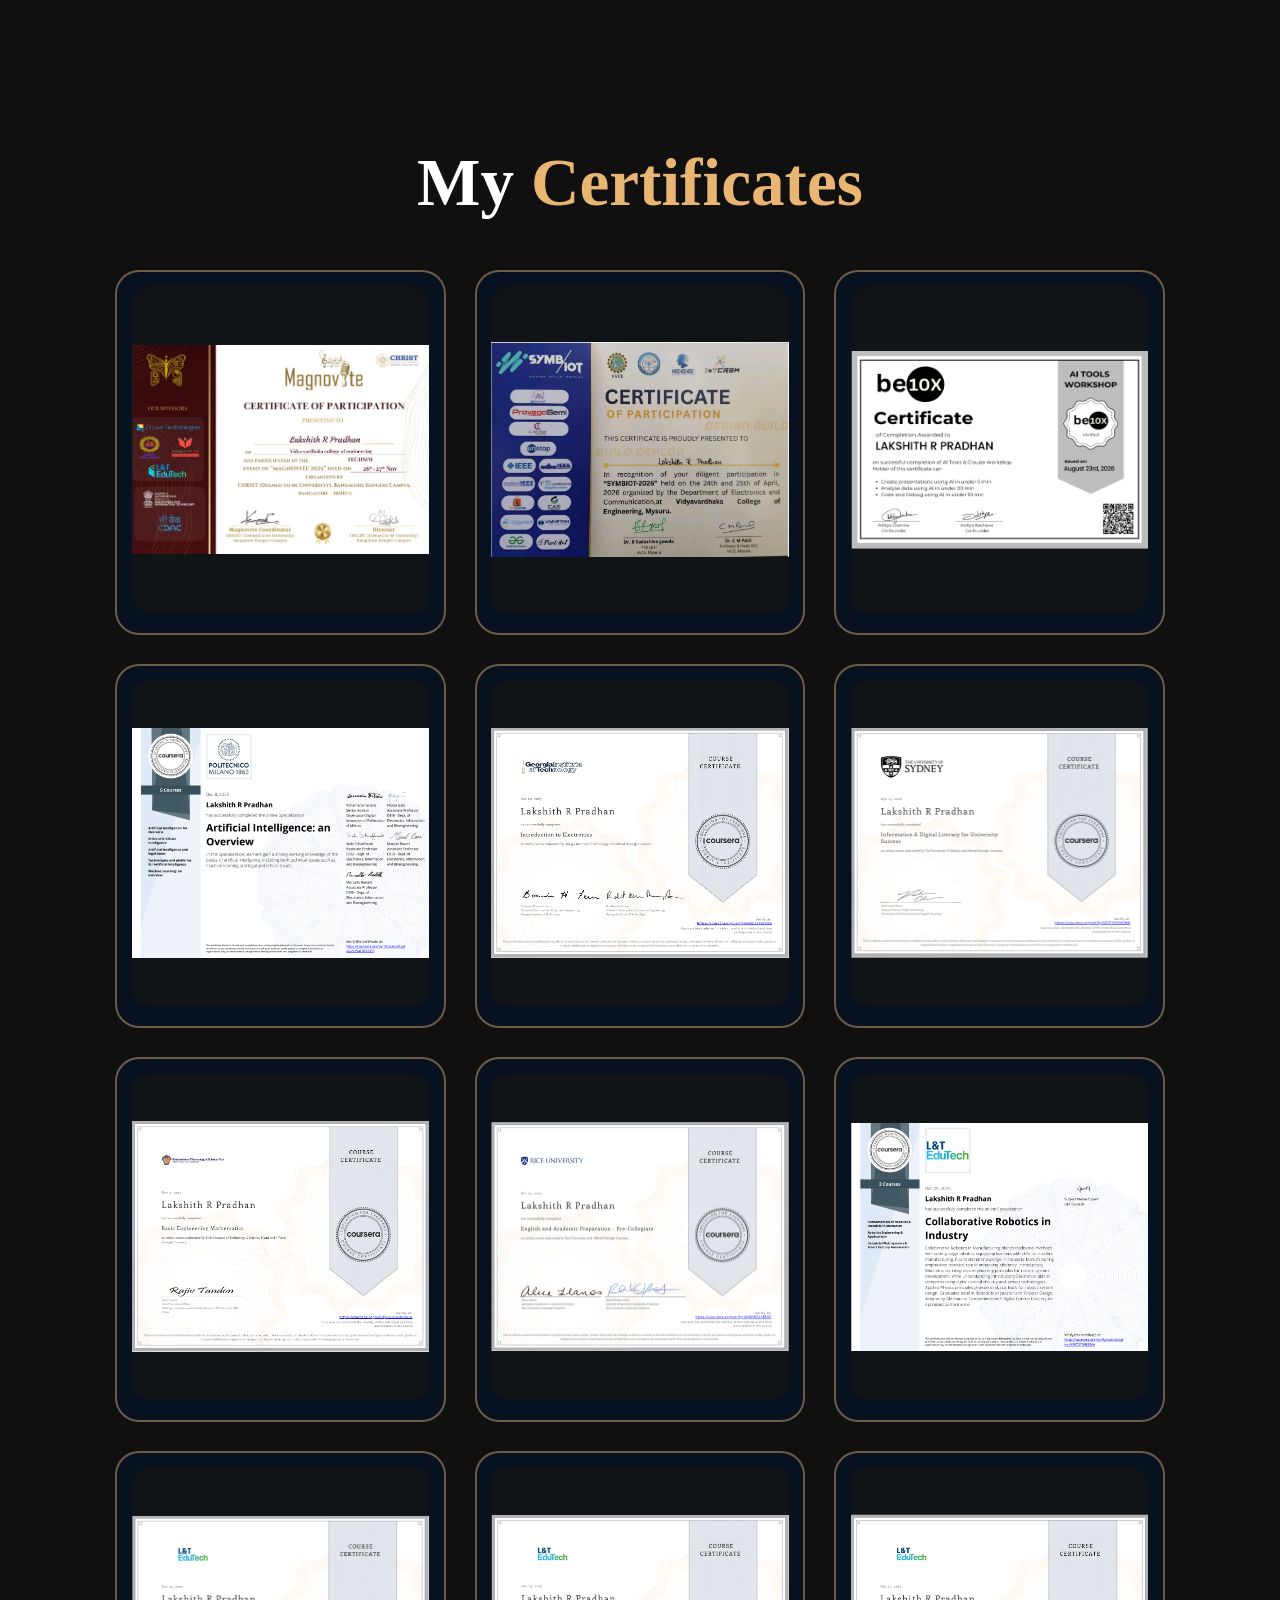
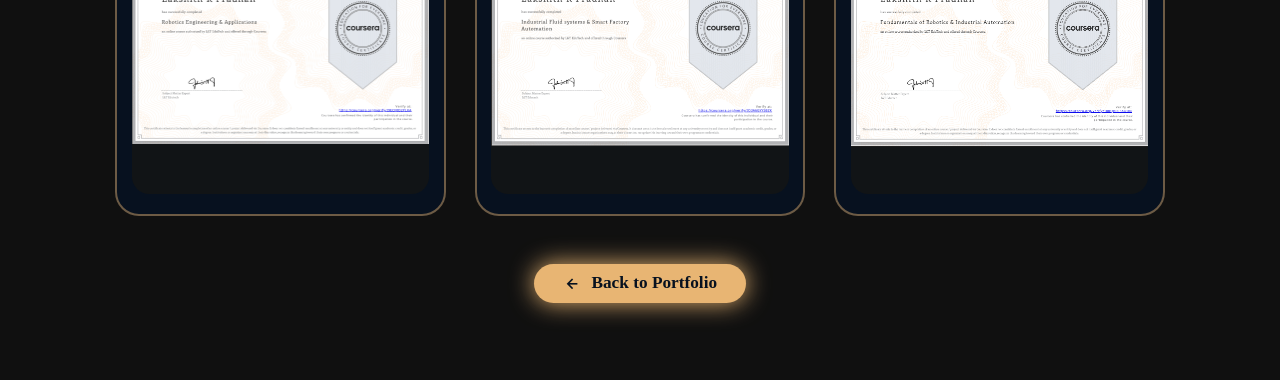
<file: certificates.html>
<!DOCTYPE html>
<html lang="en">

<head>
    <meta charset="UTF-8">
    <meta name="viewport" content="width=device-width, initial-scale=1.0">

    <title>Certificates | Lakshith R Pradhan</title>

    <!-- Your existing CSS -->
    <link rel="stylesheet" href="style.css">

    <!-- Boxicons -->
    <link href="https://unpkg.com/boxicons@2.1.4/css/boxicons.min.css" rel="stylesheet">
</head>

<body>

    <!-- =========================
         CERTIFICATES PAGE
    ========================= -->

    <section class="certificates certificate-page" id="certificate">

        <h2 class="heading">My <span>Certificates</span></h2>

        <div class="certificate-container">
            
            
            <!-- Certificate 10 -->
            <div class="certificate-card">

                <div class="certificate-image">
                    <img src="Lakshith R Pradhan chirtst.png"
                         alt="Magnovite Certificate">
                </div>

                <div class="certificate-overlay">
                    <h3>Magnovite 2025</h3>
                    <p>Certificate of Participation • CHRIST University</p>
                    <span>November 26–27, 2025</span>
                </div>

            </div>


            <!-- Certificate 11 -->
            <div class="certificate-card">

                <div class="certificate-image">
                    <img src="symbiot certificate.png"
                         alt="SYMBIOT 2026 Certificate">
                </div>

                <div class="certificate-overlay">
                    <h3>SYMBIOT-2026</h3>
                    <p>Certificate of Participation • VVCE</p>
                    <span>April 24–25, 2026</span>
                </div>

            </div>
            <!-- Certificate 3 -->
            <div class="certificate-card">

                <div class="certificate-image">
                    <img src="ai tools.png"
                         alt="AI TOOLS WORKSHOP">
                </div>

                <div class="certificate-overlay">
                    <h3>AI TOOLS WORKSHOP</h3>
                    <p>be10x</p>
                    <span>august 23, 2026</span>
                </div>

            </div>
            
            <!-- Certificate 1 -->
            <div class="certificate-card">

                <div class="certificate-image">
                    <img src="Coursera ai 1st.png"
                         alt="Artificial Intelligence Certificate">
                </div>

                <div class="certificate-overlay">
                    <h3>Artificial Intelligence: An Overview</h3>
                    <p>Coursera Specialization • Politecnico di Milano</p>
                    <span>December 8, 2025</span>
                </div>

            </div>


            <!-- Certificate 2 -->
            <div class="certificate-card">

                <div class="certificate-image">
                    <img src="Coursera ece 1nd.png"
                         alt="Introduction to Electronics Certificate">
                </div>

                <div class="certificate-overlay">
                    <h3>Introduction to Electronics</h3>
                    <p>Georgia Institute of Technology • Coursera</p>
                    <span>December 20, 2025</span>
                </div>

            </div>


            <!-- Certificate 3 -->
            <div class="certificate-card">

                <div class="certificate-image">
                    <img src="Coursera eng2nd.png"
                         alt="Information and Digital Literacy Certificate">
                </div>

                <div class="certificate-overlay">
                    <h3>Information &amp; Digital Literacy for University Success</h3>
                    <p>The University of Sydney • Coursera</p>
                    <span>April 13, 2026</span>
                </div>

            </div>


            <!-- Certificate 4 -->
            <div class="certificate-card">

                <div class="certificate-image">
                    <img src="Coursera math 1st.png"
                         alt="Basic Engineering Mathematics Certificate">
                </div>

                <div class="certificate-overlay">
                    <h3>Basic Engineering Mathematics</h3>
                    <p>Birla Institute of Technology and Science, Pilani • Coursera</p>
                    <span>November 9, 2025</span>
                </div>

            </div>


            <!-- Certificate 5 -->
            <div class="certificate-card">

                <div class="certificate-image">
                    <img src="Coursera ng1st.png"
                         alt="English and Academic Preparation Certificate">
                </div>

                <div class="certificate-overlay">
                    <h3>English and Academic Preparation - Pre-Collegiate</h3>
                    <p>Rice University • Coursera</p>
                    <span>October 25, 2025</span>
                </div>

            </div>


            <!-- Certificate 6 -->
            <div class="certificate-card">

                <div class="certificate-image">
                    <img src="Coursera robo all 1st.png"
                         alt="Collaborative Robotics Certificate">
                </div>

                <div class="certificate-overlay">
                    <h3>Collaborative Robotics in Industry</h3>
                    <p>L&amp;T EduTech • Coursera Specialization</p>
                    <span>December 25, 2025</span>
                </div>

            </div>


            <!-- Certificate 7 -->
            <div class="certificate-card">

                <div class="certificate-image">
                    <img src="Coursera robo.2 1nd.png"
                         alt="Robotics Engineering Certificate">
                </div>

                <div class="certificate-overlay">
                    <h3>Robotics Engineering &amp; Applications</h3>
                    <p>L&amp;T EduTech • Coursera</p>
                    <span>December 24, 2025</span>
                </div>

            </div>


            <!-- Certificate 8 -->
            <div class="certificate-card">

                <div class="certificate-image">
                    <img src="Coursera robo.3 1nd.png"
                         alt="Industrial Fluid Systems Certificate">
                </div>

                <div class="certificate-overlay">
                    <h3>Industrial Fluid Systems &amp; Smart Factory Automation</h3>
                    <p>L&amp;T EduTech • Coursera</p>
                    <span>December 25, 2025</span>
                </div>

            </div>


            <!-- Certificate 9 -->
            <div class="certificate-card">

                <div class="certificate-image">
                    <img src="Coursera robo1nd.png"
                         alt="Fundamentals of Robotics Certificate">
                </div>

                <div class="certificate-overlay">
                    <h3>Fundamentals of Robotics &amp; Industrial Automation</h3>
                    <p>L&amp;T EduTech • Coursera</p>
                    <span>December 20, 2025</span>
                </div>

            </div>




        </div>


        <!-- BACK TO PORTFOLIO -->

        <div class="certificate-more">

            <a href="index.html" class="btn">
                <i class="bx bx-left-arrow-alt"></i>
                Back to Portfolio
            </a>

        </div>

    </section>

</body>

</html>
</file>
<file: style.css>
* {
  margin: 0;
  padding: 0;
  box-sizing: border-box;
  text-decoration: none;
  scroll-behavior: smooth;
  font-family: "Poppins";
}

:root {
  --bg-color: #07111F;
  --second-bg-color: #101010;
  --text-color: white;
  --main-color: #E8B573;
}

html {
  font-size: 60%;
  overflow-x: hidden;
}

body {
  background: var(--bg-color);
  color: var(--text-color);
}


/* =========================
   HEADER
========================= */

.header {
  position: fixed;
  width: 100%;
  top: 0;
  left: 0;
  padding: 4rem 15%;
  background-color: rgba(0, 0, 0, 0.3);
  backdrop-filter: blur(10px);
  display: flex;
  justify-content: space-between;
  align-items: center;
  z-index: 1000;
}

#menu-icon {
  font-size: 4.5rem;
  color: var(--main-color);
  display: none;
}

.logo {
  font-size: 3rem;
  color: var(--text-color);
  font-weight: 800;
  cursor: pointer;
  transition: 0.3s ease-in-out;
}

.logo:hover {
  transform: scale(1.1);
}

span {
  color: var(--main-color);
}

.navbar a {
  font-size: 1.8rem;
  color: var(--text-color);
  margin-left: 4rem;
  font-weight: 500;
  transition: 0.3s ease-in-out;
  border-bottom: 3px solid transparent;
}

.navbar a:hover {
  color: var(--main-color);
  border-bottom: 3px solid var(--main-color);
}

.gradient-btn {
  font-size: 1.8rem;
  padding: 1rem 2rem;
  border-radius: 3rem;
  background: var(--main-color);
  letter-spacing: 1px;
  cursor: pointer;
  transition: 0.3s ease-in-out;
  color: white;
  border: none;
  text-decoration: none;
  display: inline-block;
}

.gradient-btn:hover {
  transform: scale(1.05);
  box-shadow: 0 0 25px rgba(232, 181, 115, 0.5);
}


/* =========================
   GENERAL SECTION
========================= */

section {
  min-height: 100vh;
  padding: 10rem 15%;
}


/* =========================
   HOME
========================= */

.home {
  display: flex;
  align-items: center;
  justify-content: center;
  gap: 15rem;
}

.home-content {
  display: flex;
  flex-direction: column;
  align-items: flex-end;
  text-align: right;
}

.home-content h1 {
  font-size: 8rem;
  font-weight: 700;
  margin-top: 1.5rem;
  line-height: 1;
}

.home-content h3 {
  margin: 1rem 0;
  font-size: 2rem;
 
}

.home-content p {
  font-size: 1.5rem;
  font-weight: 500;
  line-height: 1.8;
}

.home-img img {
  width: 32vw;
  border-radius: 50%;
  box-shadow: 0 0 25px var(--main-color);
  transition: 0.4s ease-in-out;
}

.home-img img:hover {
  box-shadow:
    0 0 25px var(--main-color),
    0 0 50px var(--main-color),
    0 0 100px var(--main-color);
}


/* =========================
   SOCIAL ICONS
========================= */

.social-icons a {
  display: inline-flex;
  align-items: center;
  justify-content: center;
  font-size: 4rem;
  padding: 1rem;
  background: transparent;
  border: 2px solid var(--main-color);
  border-radius: 50%;
  color: var(--main-color);
  margin: 3rem 0.5rem;
  transition: 0.3s ease-in-out;
}

.social-icons a:hover {
  background-color: var(--main-color);
  color: var(--bg-color);
  transform: scale(1.2) translateY(-5px);
  box-shadow: 0 0 25px var(--main-color);
}


/* =========================
   BUTTONS
========================= */

.btn-group {
  display: flex;
  gap: 1.5rem;
}

.btn {
  display: inline-block;
  padding: 1rem 3rem;
  background-color: var(--main-color);
  box-shadow: 0 0 25px var(--main-color);
  border-radius: 3rem;
  font-size: 1.8rem;
  color: #07111F;
  font-weight: 600;
  transition: 0.3s ease-in-out;
}

.btn:hover {
  transform: scale(1.05);
  box-shadow:
    0 0 25px var(--main-color),
    0 0 50px var(--main-color),
    0 0 100px var(--main-color);
}

.btn-group a:nth-of-type(2) {
  background-color: transparent;
  color: var(--main-color);
  box-shadow: none;
  border: 2px solid var(--main-color);
}

.btn-group a:nth-of-type(2):hover {
  background-color: var(--main-color);
  color: var(--bg-color);
  box-shadow: 0 0 25px var(--main-color);
}


/* =========================
   ABOUT
========================= */


.about {
    display: flex;
    justify-content: center;
    align-items: center;
    gap: 10rem;
    background: var(--second-bg-color);
}

/* IMAGE */

.about-img img {
    width: 32vw;
    height: 32vw;
    object-fit: cover;
    border-radius: 50%;

    border: 2px solid var(--main-color);

    box-shadow:
        0 0 20px rgba(232, 181, 115, 0.6),
        0 0 40px rgba(232, 181, 115, 0.3);

    transition: 0.4s ease-in-out;
}

.about-img img:hover {
    transform: scale(1.03);

    box-shadow:
        0 0 25px var(--main-color),
        0 0 50px var(--main-color);
}


/* CONTENT */

.about-content {
    max-width: 65rem;
}

.about-content h2 {
    font-size: 7rem;
    text-align: left;
    line-height: 1;
    margin-bottom: 2.5rem;
}

.about-content h2::after {
    content: "";
    display: block;
    width: 32rem;
    height: 2px;
    background: var(--main-color);
    margin-top: 2rem;
    margin-bottom: 2.5rem;
    box-shadow: 0 0 8px var(--main-color);
}

.about-content p {
    font-size: 1.8rem;
    line-height: 1.7;
    margin-bottom: 2rem;
    text-align: left;
    color: white;
}

.about-content .btn {
    margin: 2rem 0 0 0;
}

/* =========================
   SCROLLBAR
========================= */

::-webkit-scrollbar {
  width: 15px;
}

::-webkit-scrollbar-thumb {
  background: var(--main-color);
}

::-webkit-scrollbar-track {
  background-color: var(--bg-color);
}


/* =========================
   HEADINGS
========================= */

.heading {
  text-align: center;
  font-size: 7rem;
  margin: 5rem 0;
}


/* =========================
   SKILLS SECTION
========================= */

.services {
    background-color: var(--bg-color);
    color: black;
    scroll-margin-top: 10rem;

    /* more width for the cards */
    padding-left: 5%;
    padding-right: 5%;
}

.services h2 {
    color: var(--text-color);
}

.services-container {
    display: grid;

    /* Exactly 3 cards per row */
    grid-template-columns: repeat(3, minmax(0, 1fr));

    gap: 2.5rem;
    width: 100%;
    max-width: 1700px;
    margin: 0 auto;
    align-items: stretch;
}

.service-box {
    position: relative;
    display: flex;
    justify-content: center;
    align-items: center;

    /* Keep your large card appearance */
    min-height: 65rem;

    background: #111416;
    border: 1px solid rgba(232, 181, 115, 0.25);
    border-radius: 2.5rem;
    overflow: hidden;
    cursor: pointer;

    transition:
        transform 0.4s ease,
        border-color 0.4s ease,
        box-shadow 0.4s ease;
}

.service-box:hover {
    transform: translateY(-1rem);
    border-color: var(--main-color);
    box-shadow: 0 2rem 5rem rgba(232, 181, 115, 0.18);
}

.service-info {
    position: relative;
    z-index: 2;

    display: flex;
    flex-direction: column;
    justify-content: center;
    align-items: center;

    text-align: center;
    padding: 5rem 3rem;
}

.service-info h4 {
    color: var(--main-color);
    font-size: 3.8rem;
    margin: 2.5rem 0 2rem;
    font-weight: 700;
}

.service-info p {
    color: rgba(255, 255, 255, 0.7);
    font-size: 1.5rem;
    font-weight: 500;
    line-height: 1.8;
    max-width: 34rem;
}

.service-info i {
    font-size: 6rem;
    color: var(--main-color);
    text-shadow: 0 0 2rem rgba(232, 181, 115, 0.35);
}

/* Decorative number */
.service-box::before {
    content: counter(skill-number, decimal-leading-zero);
    position: absolute;
    counter-increment: skill-number;

    top: -5rem;
    right: 2rem;

    font-size: 14rem;
    font-weight: 800;
    color: rgba(255, 255, 255, 0.025);

    z-index: 1;
}

/* Reset counter */
.services-container {
    counter-reset: skill-number;
}

/* Top glowing line */
.service-box::after {
    content: "";
    position: absolute;

    top: 0;
    left: 20%;
    width: 60%;
    height: 3px;

    background: var(--main-color);
    border-radius: 50%;
    box-shadow: 0 0 1.5rem var(--main-color);
}


/* FADED BACKGROUND NUMBERS */

.service-box::before {
  position: absolute;

  top: -4rem;
  right: 1rem;

  font-size: 13rem;
  font-weight: 800;
  line-height: 1;

  color: rgba(232, 181, 115, 0.035);

  transition: 0.4s ease;

  pointer-events: none;
}


/* SKILL NUMBERS */

.service-box:nth-child(1)::before {
  content: "01";
}

.service-box:nth-child(2)::before {
  content: "02";
}

.service-box:nth-child(3)::before {
  content: "03";
}

.service-box:nth-child(4)::before {
  content: "04";
}

.service-box:nth-child(5)::before {
  content: "05";
}


/* HOVER */

.service-box:hover {
  transform: translateY(-1.2rem);

  border-color: var(--main-color);

  box-shadow:
    0 1.5rem 3rem rgba(0, 0, 0, 0.4),
    0 0 3rem rgba(232, 181, 115, 0.12);
}

.service-box:hover::before {
  color: rgba(232, 181, 115, 0.08);
  transform: scale(1.05);
}

.service-box:hover::after {
  width: 80%;
  left: 10%;

  box-shadow:
    0 0 15px rgba(232, 181, 115, 0.8),
    0 0 35px rgba(232, 181, 115, 0.4);
}


/* SKILL CONTENT */

.service-info {
  position: relative;

  display: flex;
  flex-direction: column;

  justify-content: center;
  align-items: center;

  text-align: center;

  padding: 3rem 2.5rem;

  z-index: 2;
}


/* ICON */

.service-info i {
  font-size: 4.5rem;

  color: var(--main-color);

  margin-bottom: 2.5rem;

  transition: 0.4s ease;
}

.service-box:hover .service-info i {
  transform: translateY(-0.8rem) scale(1.12);

  text-shadow:
    0 0 10px rgba(232, 181, 115, 0.6),
    0 0 25px rgba(232, 181, 115, 0.3);
}


/* TITLE */

.service-info h4 {
  font-size: 2.8rem;

  color: var(--text-color);

  margin: 0 0 1.5rem 0;

  font-weight: 700;

  line-height: 1.3;

  letter-spacing: 0.1rem;

  transition: 0.4s ease;
}

.service-box:hover .service-info h4 {
  color: var(--main-color);
}


/* DESCRIPTION */

.service-info p {
  font-size: 1.35rem;

  font-weight: 400;

  line-height: 1.8;

  color: #a8afb8;

  max-width: 25rem;
}

/* =========================
   PROJECTS
========================= */

.projects {
    background-color: var(--second-bg-color);
}

.project-box {
    display: grid;
    grid-template-columns: repeat(2, 1fr);
    gap: 4rem;
    align-items: stretch;
}

/* Project Card */

.project-card {
    display: flex;
    flex-direction: column;
    align-items: center;
    text-align: center;

    background-color: var(--bg-color);
    border: 2px solid var(--main-color);
    border-radius: 3rem;

    padding: 4rem 3rem;
    overflow: hidden;
    cursor: pointer;

    /* Same height for every project */
    min-height: 70rem;

    /* Keeps button at the bottom */
    position: relative;

    box-shadow: 0 0 15px rgba(232, 181, 115, 0.25);
    transition: 0.3s ease-in-out;

}
.project-card .btn {
    margin-top: auto;
}
/* Hover */

.project-card:hover {
    transform: translateY(-10px) scale(1.02);

    box-shadow:
        0 0 25px var(--main-color),
        0 0 50px var(--main-color),
        0 0 8px var(--main-color);
}

/* Project Image */


.project-card img {
    width: 100%;
    max-width: 500px;
    height: 280px;
    object-fit: contain;
    margin-bottom: 2rem;
}

/* Project Title */

.project-card h3 {
    color: var(--main-color) !important;

    font-size: 2.6rem;
    line-height: 1.2;

    margin-bottom: 1.5rem;
}

/* Project Description */

.project-card p {
    color: var(--main-color) !important;

    font-size: 1.5rem;
    line-height: 1.5;

    /* Hidden initially */
    opacity: 0;
    visibility: hidden;

    max-height: 0;
    overflow: hidden;

    margin: 0;

    transition: all 0.4s ease;
}
/* About Project Label */

.project-card .about-title {
    color: var(--main-color) !important;
    font-size: 1.3rem;
    font-weight: bold;

    opacity: 1;
    visibility: visible;

    max-height: none;
    margin: 1rem 0;

    overflow: visible;
}


/* Show description when hovering the card */

.project-card:hover > p:not(.about-title) {
    opacity: 1;
    visibility: visible;
    max-height: 200px;
    margin: 1rem 0 2rem;
}
/* Review Project Button */

.project-card .btn {
    color: #000 !important;
    background-color: var(--main-color);

    padding: 1.2rem 2.5rem;

    border-radius: 3rem;

    font-size: 1.5rem;
    font-weight: bold;

    box-shadow: 0 0 20px var(--main-color);

    transition: 0.3s ease;
}

.project-card .btn:hover {
    transform: scale(1.05);

    box-shadow:
        0 0 20px var(--main-color),
        0 0 40px var(--main-color);
}


/* =========================
   RESPONSIVE
========================= */



/* =========================
   CONTACT
========================= */

.contact {
  background-color: var(--bg-color);
}

.contact h2 {
  margin-bottom: 3rem;
  color: var(--text-color);
}

.contact form {
  display: flex;

  align-items: center;
  justify-content: center;

  gap: 3rem;

  margin: 5rem 0;

  text-align: center;
}

.contact form .input-box input,
.contact form textarea {
  width: 100%;

  padding: 2.5rem;

  font-size: 1.8rem;

  background-color: var(--bg-color);

  color: var(--text-color);

  border-radius: 2rem;

  border: 2px solid var(--main-color);

  margin: 1.5rem 0;

  resize: none;
}
/* =========================
   CERTIFICATES
========================= */

.certificates {
    background: var(--second-bg-color);
    padding: 10rem 9% 8rem;
}

.certificates .heading {
    text-align: center;
    margin-bottom: 5rem;
}

.certificate-container {
    display: grid;
    grid-template-columns: repeat(3, 1fr);
    gap: 3rem;
}


/* Certificate Card */

.certificate-card {
    position: relative;
    height: 38rem;

    background: var(--bg-color);
    border: 2px solid rgba(232, 181, 115, 0.45);
    border-radius: 2.5rem;

    padding: 1.5rem;
    overflow: hidden;

    cursor: pointer;

    transition: 0.4s ease;
}


/* Image */

.certificate-image {
    width: 100%;
    height: 34rem;
    display: flex;
    align-items: center;
    justify-content: center;
    overflow: hidden;
    border-radius: 1.8rem;
    background: #111416;
}

.certificate-image img {
    width: 100%;
    height: 100%;
    object-fit: contain;
    object-position: center;
    transition: 0.5s ease;
}

/* Hover card */

.certificate-card:hover {
    border-color: var(--main-color);

    box-shadow:
        0 0 20px rgba(232, 181, 115, 0.5),
        0 0 40px rgba(232, 181, 115, 0.2);
}


/* Image stays completely still */

.certificate-card:hover img {
    transform: none;
}

/* =========================
   HOVER INFORMATION
========================= */

.certificate-overlay {
    position: absolute;

    left: 1.5rem;
    right: 1.5rem;
    bottom: 1.5rem;

    padding: 2rem;

    background: rgba(7, 17, 31, 0.94);

    border-radius: 1.5rem;

    text-align: center;

    transform: translateY(120%);
    opacity: 0;

    transition: 0.4s ease;

    border: 1px solid rgba(232, 181, 115, 0.5);
}


/* Show information */

.certificate-card:hover .certificate-overlay {
    transform: translateY(0);
    opacity: 1;
}


.certificate-overlay h3 {
    font-size: 2rem;
    color: var(--main-color);

    margin-bottom: 0.7rem;
}


.certificate-overlay p {
    font-size: 1.4rem;
    color: white;

    margin-bottom: 0.5rem;
}


.certificate-overlay span {
    font-size: 1.2rem;
    color: #a8afb8;
}


/* =========================
   VIEW MORE
========================= */

.certificate-more {
    display: flex;
    justify-content: center;

    margin-top: 5rem;
}


.certificate-more .btn {
    display: inline-flex;
    align-items: center;
    gap: 1rem;
}


.certificate-more .btn i {
    font-size: 2rem;
}

/* =========================
   FOOTER
========================= */

.footer {
  background-color: var(--second-bg-color);
  padding: 50px 0;
}

.footer .social-icons {
  text-align: center;
}

.footer ul {
  text-align: center;
  font-size: 1.8rem;
}

.footer ul li {
  display: inline-block;
  margin-left: 20px;
}

.footer ul li a {
  color: white;
  border-bottom: 3px solid transparent;
  transition: 0.3s ease-in-out;
}

.footer ul li a:hover {
  border-bottom: 3px solid var(--main-color);
}

.footer .copyright {
  text-align: center;
  margin-top: 40px;
  font-size: 16px;
}


/* =========================
   RESPONSIVE
========================= */

@media (max-width: 1400px) {

  .services-container {
    grid-template-columns: repeat(3, 1fr);
  }

}


@media (max-width: 1285px) {

  #menu-icon {
    display: block;
  }

  .navbar {
    position: absolute;

    top: 100%;
    right: 0;

    width: 50%;

    padding: 1rem 3rem;

    background-color: rgba(0, 0, 0, 0.852);

    border-bottom-left-radius: 2rem;

    border-left: 2px solid var(--main-color);
    border-bottom: 2px solid var(--main-color);

    display: none;
  }

  .navbar a {
    display: block;

    font-size: 2rem;

    margin: 3rem 0;

    color: var(--text-color);
  }

  .navbar.active {
    display: block;
  }

  .gradient-btn {
    display: none;
  }

  .home {
    flex-direction: column-reverse;

    margin: 5rem 0;

    gap: 5rem;
  }

  .home-content {
    align-items: center;
    text-align: center;
  }

  .home-img img {
    width: 56vw;
  }

  .about {
    flex-direction: column-reverse;
    text-align: center;
  }

  .about h2 {
    text-align: center;
    margin: 2rem 0;
  }

  .about img {
    width: 52vw;
  }

  .contact form {
    flex-direction: column;
  }

}


@media (max-width: 900px) {

  .services-container {
    grid-template-columns: repeat(2, 1fr);
  }

  .service-box {
    min-height: 38rem;
  }

}


@media (max-width: 600px) {

  html {
    font-size: 55%;
  }

  section {
    padding: 8rem 5%;
  }

  .heading {
    font-size: 5rem;
  }

  .home-content h1 {
    font-size: 5rem;
  }

  .home-content h3 {
    font-size: 3rem;
  }

  .services {
    padding: 8rem 5%;
  }

  .services-container {
    grid-template-columns: 1fr;
    gap: 2rem;
  }

  .service-box {
    min-height: 34rem;
  }

  .service-info h4 {
    font-size: 2.6rem;
  }

  .service-box::before {
    font-size: 10rem;
  }

}
</file>
